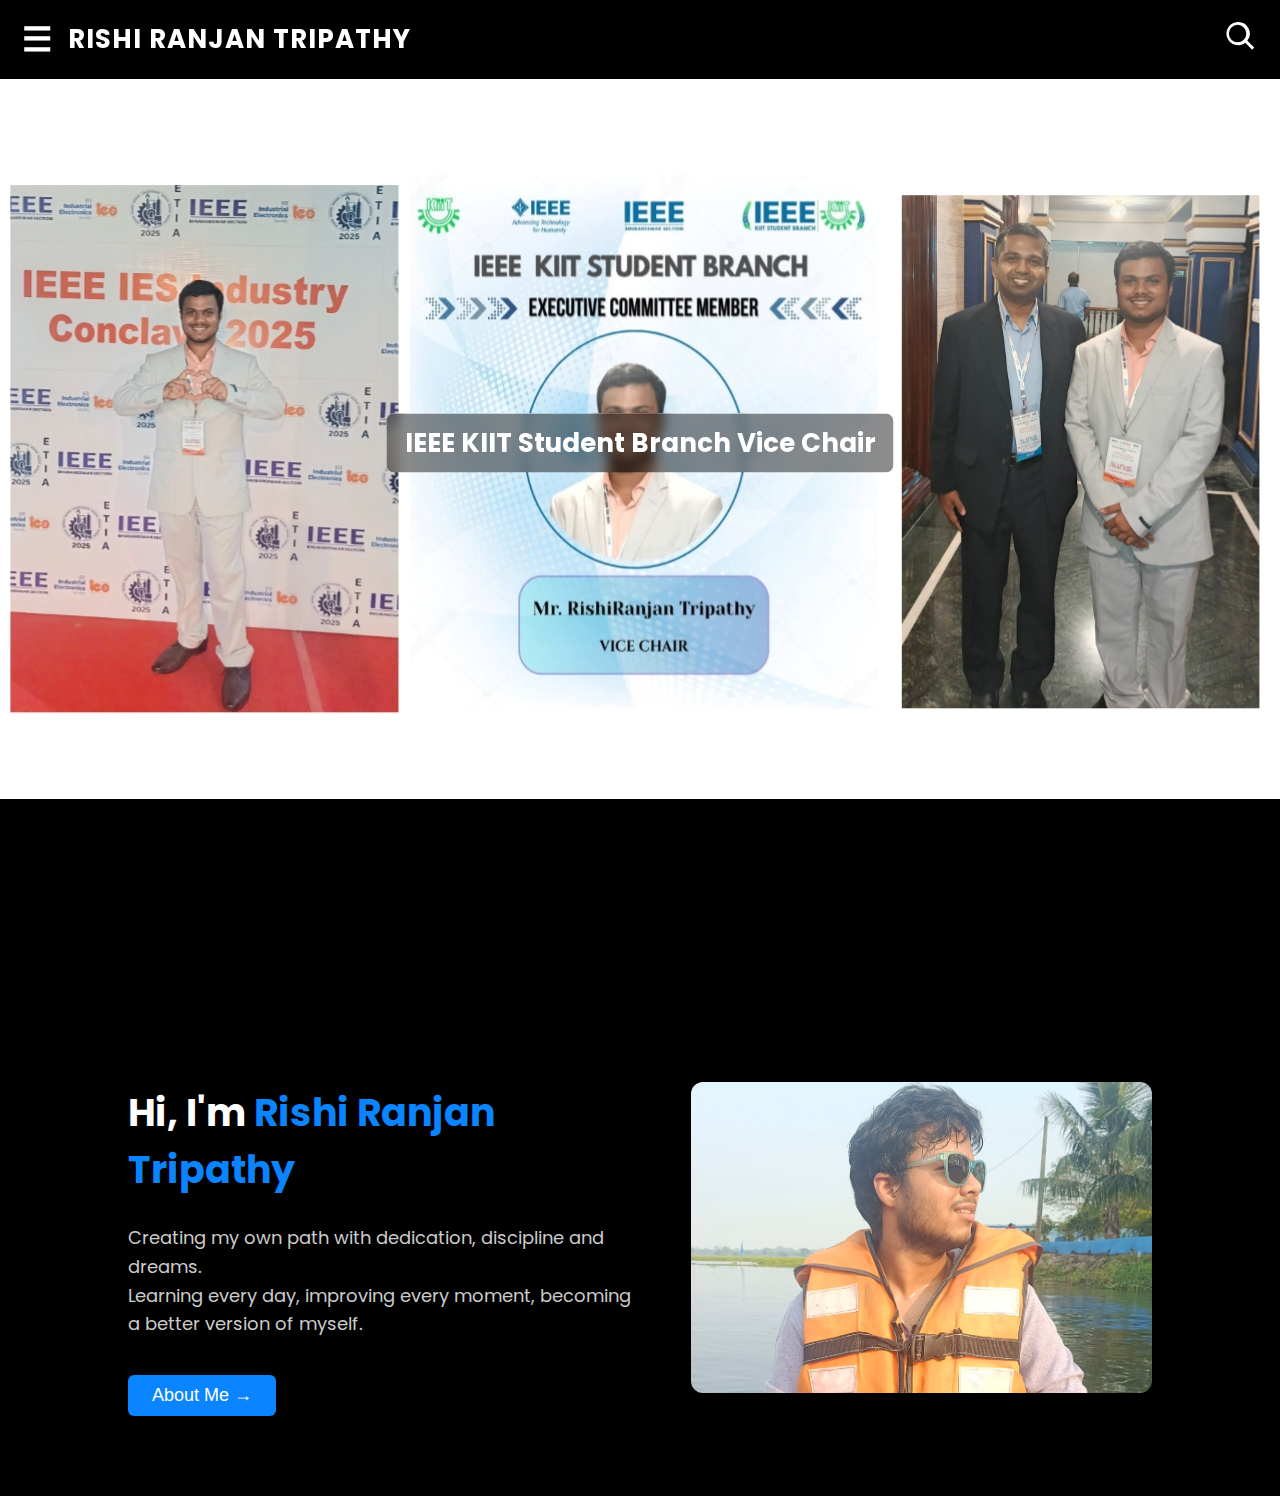
<file: index.html>
<!DOCTYPE html>
<html lang="en">
<head>
<meta charset="UTF-8" />
<meta name="viewport" content="width=device-width, initial-scale=1.0" />
<title>Rishi Ranjan Tripathy</title>

<link href="https://fonts.googleapis.com/css2?family=Poppins:wght@400;600;700&display=swap" rel="stylesheet" />

<style>
body {
  margin: 0;
  font-family: "Poppins", sans-serif;
  background-color: #000;
  color: #fff;
}

/* HEADER */
header {
  display: flex;
  align-items: center;
  justify-content: space-between;
  padding: 14px 22px;
  background-color: rgba(0, 0, 0, 0.55);
  backdrop-filter: blur(10px);
  position: sticky;
  top: 0;
  z-index: 20;
}

.left-section {
  display: flex;
  align-items: center;
  gap: 16px;
}

.menu-icon {
  font-size: 34px;
  cursor: pointer;
  font-weight: 700;
}

.title {
  font-size: 26px;
  font-weight: 700;
  letter-spacing: 1px;
}

.search-icon svg {
  width: 35px;
  height: 35px;
  cursor: pointer;
  transition: 0.2s;
}

.search-icon svg:hover {
  scale: 1.15;
}

/* SIDEBAR */
.sidebar {
  height: 100%;
  width: 0;
  position: fixed;
  top: 0;
  left: 0;
  background-color: #111;
  overflow-x: hidden;
  transition: 0.4s;
  padding-top: 60px;
  z-index: 50;
}

.sidebar a {
  display: flex;
  align-items: center;
  gap: 14px;
  padding: 14px 28px;
  text-decoration: none;
  font-size: 20px;
  color: #f2f2f2;
  font-weight: 500;
  transition: 0.25s;
}

.sidebar a:hover {
  background-color: #0a84ff;
  color: #fff;
}

.closebtn {
  position: absolute;
  top: 8px;
  right: 20px;
  font-size: 40px;
  font-weight: 700;
  cursor: pointer;
}

/* SLIDESHOW */
.slideshow-container {
  position: relative;
  width: 100%;
  height: 100vh;
  overflow: hidden;
}

.slide {
  display: none;
  position: relative;
}

.slide img {
  width: 100%;
  height: 100%;
  object-fit: contain;
  background-color: #000;
}

.caption {
  position: absolute;
  top: 50%;
  left: 50%;
  transform: translate(-50%, -50%);
  background: rgba(0, 0, 0, 0.45);
  padding: 10px 18px;
  border-radius: 8px;
  font-size: 26px;
  font-weight: 700;
  text-align: center;
  color: #fff;
  backdrop-filter: blur(6px);
}

/* INTRO SECTION */
.intro-section {
  display: flex;
  align-items: center;
  justify-content: space-between;
  padding: 80px 10%;
  background-color: #000;
}

.intro-content {
  width: 50%;
}

.intro-content h1 {
  font-size: 38px;
  font-weight: 700;
}

.intro-content p {
  font-size: 18px;
  line-height: 1.6;
  margin-top: 10px;
  color: #ccc;
}

.intro-content button {
  margin-top: 18px;
  padding: 10px 24px;
  background-color: #0a84ff;
  border: none;
  color: #fff;
  border-radius: 6px;
  font-size: 18px;
  cursor: pointer;
}

.intro-content button:hover {
  background-color: #0064d4;
}

.profile-img {
  width: 45%;
  border-radius: 12px;
  object-fit: cover;
}

/* MOBILE VIEW */
@media (max-width: 600px) {
  .intro-section {
    flex-direction: column;
    text-align: center;
  }
  .intro-content, .profile-img {
    width: 100%;
  }
  .slideshow-container {
    height: 65vh;
  }
  .caption {
    font-size: 18px;
    padding: 6px 12px;
  }
}
</style>

</head>
<body>

<!-- HEADER -->
<header>
  <div class="left-section">
    <div class="menu-icon" onclick="openSidebar()">☰</div>
    <div class="title">RISHI RANJAN TRIPATHY</div>
  </div>

  <div class="search-icon">
    <svg xmlns="http://www.w3.org/2000/svg" viewBox="0 0 24 24"><path fill="white" d="M10 2a8 8 0 105.293 14.293l4.707 4.707 1.414-1.414-4.707-4.707A8 8 0 0010 2zm0 2a6 6 0 110 12 6 6 0 010-12z"/></svg>
  </div>
</header>

<!-- SIDEBAR -->
<div id="sidebar" class="sidebar">
  <span class="closebtn" onclick="closeSidebar()">&times;</span>
  <a href="index.html">🏠 Home</a>
  <a href="about.html">👤 About</a>
  <a href="#">🎓 Education</a>
  <a href="#">🛠 Projects</a>
  <a href="#">🏆 Achievements</a>
  <a href="#">🖼 Gallery</a>
  <a href="#">💼 Career</a>
  <a href="#">📩 Contact</a>
</div>

<!-- SLIDESHOW -->
<div class="slideshow-container">

  <div class="slide">
    <a href="https://electrical.kiit.ac.in/rishi-ranjan-tripathy-has-been-selected-as-the-vice-chair-of-ieee-kiit-student-branch/" target="_blank">
      <img src="ieee.jpg">
    </a>
    <div class="caption">IEEE KIIT Student Branch Vice Chair</div>
  </div>

  <div class="slide">
    <a href="https://www.linkedin.com/posts/rishiranjan-tripathy-40315a290_lntecc-educationandtraining-activity-7268886771888502784-lIoM" target="_blank">
      <img src="lt.jpg">
    </a>
    <div class="caption">L&T EduTech Excellence Award</div>
  </div>

  <div class="slide">
    <a href="https://www.facebook.com/share/p/1AKJ2aRGVb/" target="_blank">
      <img src="nus.jpg">
    </a>
    <div class="caption">NUS Singapore Business Analytics</div>
  </div>

  <div class="slide">
    <a href="https://www.facebook.com/share/p/1AKJ2aRGVb/" target="_blank">
      <img src="nus-talk.jpg">
    </a>
    <div class="caption">Business Analytics Presentation</div>
  </div>

  <div class="slide">
    <a href="https://www.facebook.com/share/p/1BSDLSV3rv/" target="_blank">
      <img src="iot.jpg">
    </a>
    <div class="caption">IoT Based Power Measurement Project</div>
  </div>

</div>

<!-- INTRO SECTION -->
<section id="intro" class="intro-section">
  <div class="intro-content">
    <h1>Hi, I'm <span style="color:#0a84ff;">Rishi Ranjan Tripathy</span></h1>
    <p>Creating my own path with dedication, discipline and dreams.<br>Learning every day, improving every moment, becoming a better version of myself.</p>
    <button onclick="window.location.href='about.html'">About Me →</button>
  </div>
  <img src="rishi-profile.jpg" class="profile-img">
</section>

<script>
let slideIndex = 0;
showSlides();
function showSlides() {
  let slides = document.getElementsByClassName("slide");
  for (let i = 0; i < slides.length; i++) {slides[i].style.display = "none";}
  slideIndex++;
  if (slideIndex > slides.length) {slideIndex = 1}
  slides[slideIndex-1].style.display = "block";
  setTimeout(showSlides, 3000);
}

function openSidebar() { document.getElementById("sidebar").style.width = "260px"; }
function closeSidebar() { document.getElementById("sidebar").style.width = "0"; }
</script>

</body>
</html>
</file>
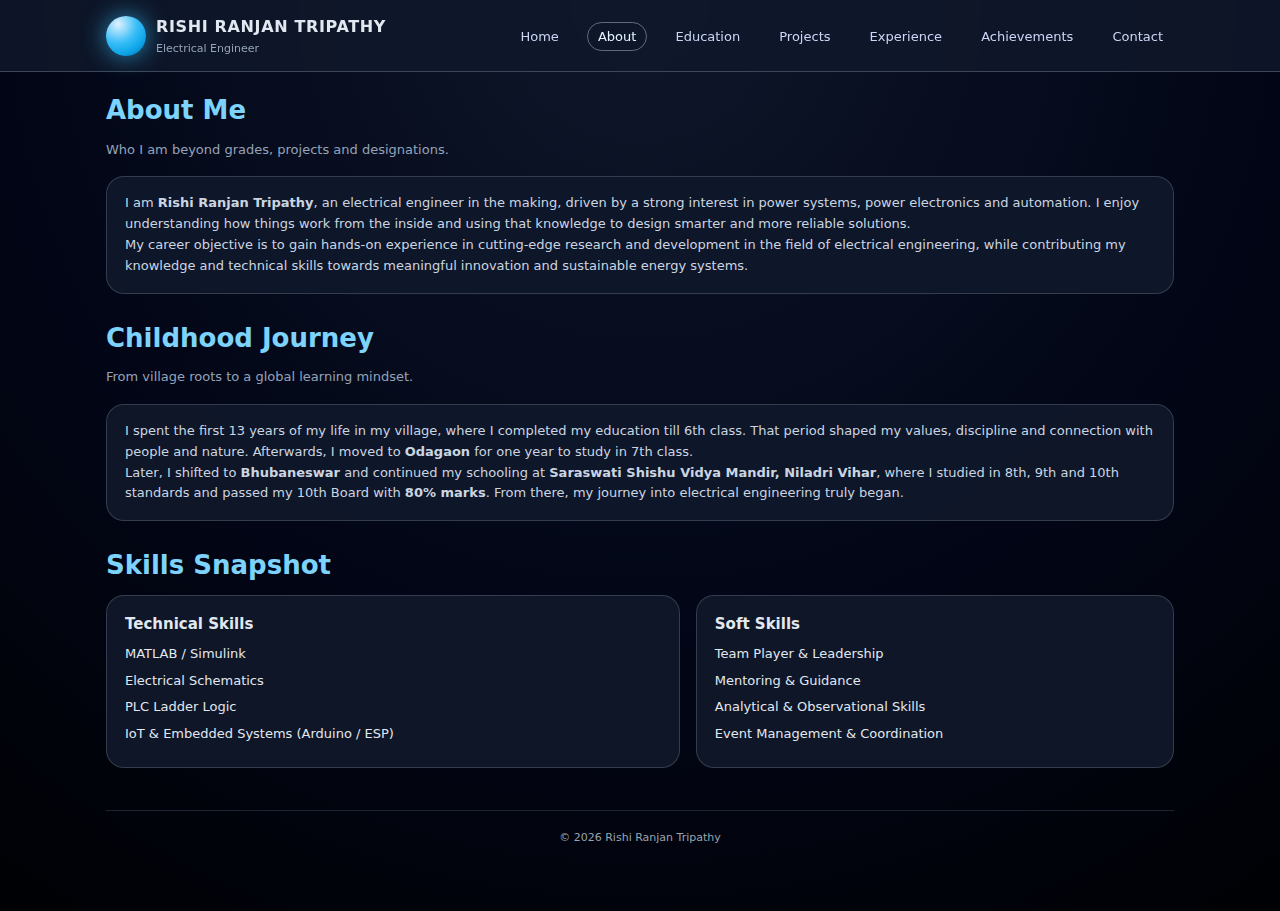
<file: about.html>
<!DOCTYPE html>
<html lang="en">
<head>
  <meta charset="UTF-8" />
  <title>About Me | Rishi Ranjan Tripathy</title>
  <link rel="stylesheet" href="styles.css" />
</head>
<body>
<header>
  <div class="navbar">
    <div class="brand">
      <div class="brand-logo"></div>
      <div class="brand-text">
        <h1>Rishi Ranjan Tripathy</h1>
        <span>Electrical Engineer</span>
      </div>
    </div>
    <nav>
      <a href="index.html">Home</a>
      <a href="about.html" class="active">About</a>
      <a href="education.html">Education</a>
      <a href="projects.html">Projects</a>
      <a href="experience.html">Experience</a>
      <a href="achievements.html">Achievements</a>
      <a href="contact.html">Contact</a>
    </nav>
  </div>
</header>

<div class="wrapper">
  <section>
    <h2 class="section-title">About Me</h2>
    <p class="section-subtitle">Who I am beyond grades, projects and designations.</p>

    <div class="card">
      <p>
        I am <strong>Rishi Ranjan Tripathy</strong>, an electrical engineer in the making, driven by a strong
        interest in power systems, power electronics and automation. I enjoy understanding how things
        work from the inside and using that knowledge to design smarter and more reliable solutions.
      </p>
      <p>
        My career objective is to gain hands-on experience in cutting-edge research and development in
        the field of electrical engineering, while contributing my knowledge and technical skills
        towards meaningful innovation and sustainable energy systems.
      </p>
    </div>
  </section>

  <section style="margin-top:24px;">
    <h2 class="section-title">Childhood Journey</h2>
    <p class="section-subtitle">From village roots to a global learning mindset.</p>

    <div class="card">
      <p>
        I spent the first 13 years of my life in my village, where I completed my education till 6th
        class. That period shaped my values, discipline and connection with people and nature.
        Afterwards, I moved to <strong>Odagaon</strong> for one year to study in 7th class.
      </p>
      <p>
        Later, I shifted to <strong>Bhubaneswar</strong> and continued my schooling at
        <strong>Saraswati Shishu Vidya Mandir, Niladri Vihar</strong>, where I studied in 8th, 9th and 10th
        standards and passed my 10th Board with <strong>80% marks</strong>. From there, my journey into
        electrical engineering truly began.
      </p>
    </div>
  </section>

  <section style="margin-top:24px;">
    <h2 class="section-title">Skills Snapshot</h2>
    <div class="grid-2">
      <div class="card">
        <h3>Technical Skills</h3>
        <ul class="list">
          <li>MATLAB / Simulink</li>
          <li>Electrical Schematics</li>
          <li>PLC Ladder Logic</li>
          <li>IoT & Embedded Systems (Arduino / ESP)</li>
        </ul>
      </div>
      <div class="card">
        <h3>Soft Skills</h3>
        <ul class="list">
          <li>Team Player & Leadership</li>
          <li>Mentoring & Guidance</li>
          <li>Analytical & Observational Skills</li>
          <li>Event Management & Coordination</li>
        </ul>
      </div>
    </div>
  </section>

  <footer>
    © <span id="year"></span> Rishi Ranjan Tripathy
  </footer>
</div>

<script>
  document.getElementById("year").textContent = new Date().getFullYear();
</script>
</body>
</html>
</file>
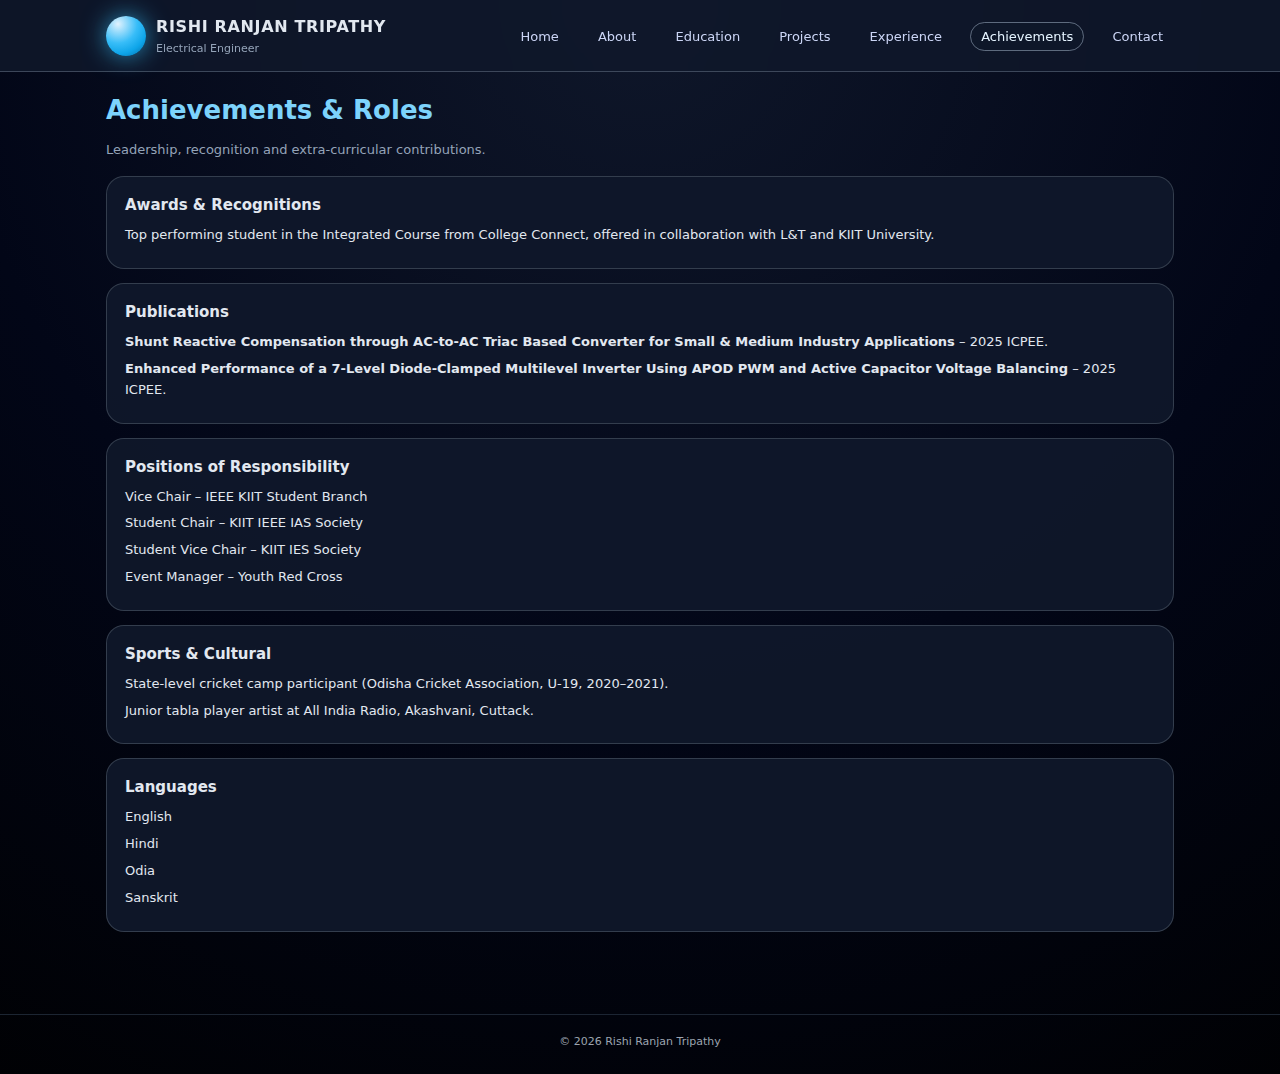
<file: achievements.html>
<!DOCTYPE html>
<html lang="en">
<head>
  <meta charset="UTF-8" />
  <title>Achievements | Rishi Ranjan Tripathy</title>
  <link rel="stylesheet" href="styles.css" />
</head>
<body>
<header>
  <div class="navbar">
    <div class="brand">
      <div class="brand-logo"></div>
      <div class="brand-text">
        <h1>Rishi Ranjan Tripathy</h1>
        <span>Electrical Engineer</span>
      </div>
    </div>
    <nav>
      <a href="index.html">Home</a>
      <a href="about.html">About</a>
      <a href="education.html">Education</a>
      <a href="projects.html">Projects</a>
      <a href="experience.html">Experience</a>
      <a href="achievements.html" class="active">Achievements</a>
      <a href="contact.html">Contact</a>
    </nav>
  </div>
</header>

<div class="wrapper">
  <section>
    <h2 class="section-title">Achievements & Roles</h2>
    <p class="section-subtitle">Leadership, recognition and extra-curricular contributions.</p>

    <div class="card">
      <h3>Awards & Recognitions</h3>
      <ul class="list">
        <li>Top performing student in the Integrated Course from College Connect, offered in collaboration with L&T and KIIT University.</li>
      </ul>
    </div>

    <div class="card">
      <h3>Publications</h3>
      <ul class="list">
        <li><strong>Shunt Reactive Compensation through AC-to-AC Triac Based Converter for Small & Medium Industry Applications</strong> – 2025 ICPEE.</li>
        <li><strong>Enhanced Performance of a 7-Level Diode-Clamped Multilevel Inverter Using APOD PWM and Active Capacitor Voltage Balancing</strong> – 2025 ICPEE.</li>
      </ul>
    </div>

    <div class="card">
      <h3>Positions of Responsibility</h3>
      <ul class="list">
        <li>Vice Chair – IEEE KIIT Student Branch</li>
        <li>Student Chair – KIIT IEEE IAS Society</li>
        <li>Student Vice Chair – KIIT IES Society</li>
        <li>Event Manager – Youth Red Cross</li>
      </ul>
    </div>

    <div class="card">
      <h3>Sports & Cultural</h3>
      <ul class="list">
        <li>State-level cricket camp participant (Odisha Cricket Association, U-19, 2020–2021).</li>
        <li>Junior tabla player artist at All India Radio, Akashvani, Cuttack.</li>
      </ul>
    </div>

    <div class="card">
      <h3>Languages</h3>
      <ul class="list">
        <li>English</li>
        <li>Hindi</li>
        <li>Odia</li>
        <li>Sanskrit</li>
      </ul>
    </div>
  </section>
</div>

<footer>
  © <span id="year"></span> Rishi Ranjan Tripathy
</footer>

<script>
  document.getElementById("year").textContent = new Date().getFullYear();
</script>
</body>
</html>
</file>
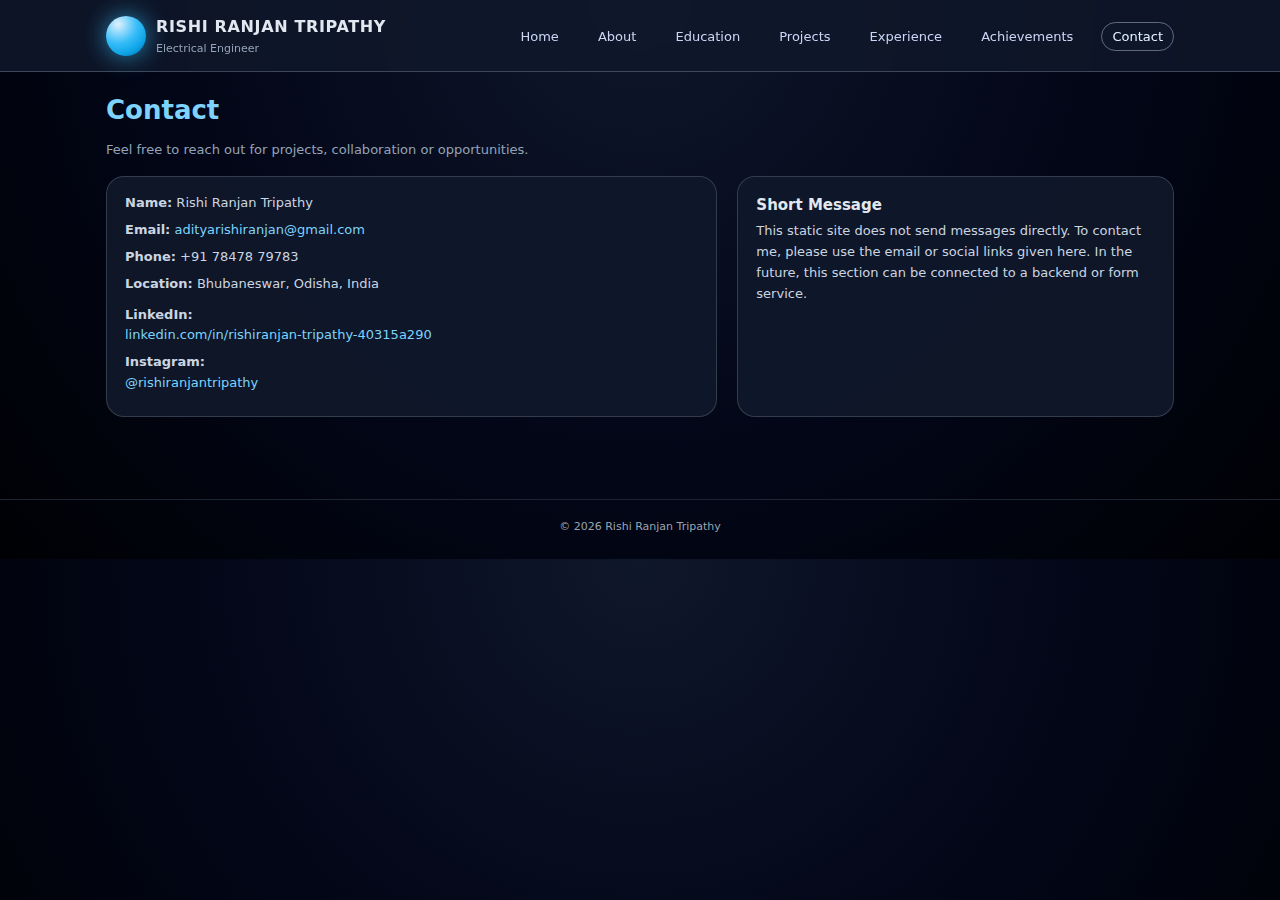
<file: contact.html>
<!DOCTYPE html>
<html lang="en">
<head>
  <meta charset="UTF-8" />
  <title>Contact | Rishi Ranjan Tripathy</title>
  <link rel="stylesheet" href="styles.css" />
</head>
<body>
<header>
  <div class="navbar">
    <div class="brand">
      <div class="brand-logo"></div>
      <div class="brand-text">
        <h1>Rishi Ranjan Tripathy</h1>
        <span>Electrical Engineer</span>
      </div>
    </div>
    <nav>
      <a href="index.html">Home</a>
      <a href="about.html">About</a>
      <a href="education.html">Education</a>
      <a href="projects.html">Projects</a>
      <a href="experience.html">Experience</a>
      <a href="achievements.html">Achievements</a>
      <a href="contact.html" class="active">Contact</a>
    </nav>
  </div>
</header>

<div class="wrapper">
  <section>
    <h2 class="section-title">Contact</h2>
    <p class="section-subtitle">Feel free to reach out for projects, collaboration or opportunities.</p>

    <div class="contact-row">
      <div class="card contact-info">
        <p><strong>Name:</strong> Rishi Ranjan Tripathy</p>
        <p><strong>Email:</strong> <a href="mailto:adityarishiranjan@gmail.com">adityarishiranjan@gmail.com</a></p>
        <p><strong>Phone:</strong> +91 78478 79783</p>
        <p><strong>Location:</strong> Bhubaneswar, Odisha, India</p>

        <p style="margin-top:10px;"><strong>LinkedIn:</strong><br />
          <a href="https://www.linkedin.com/in/rishiranjan-tripathy-40315a290" target="_blank">
            linkedin.com/in/rishiranjan-tripathy-40315a290
          </a>
        </p>

        <p><strong>Instagram:</strong><br />
          <a href="https://www.instagram.com/rishiranjantripathy" target="_blank">
            @rishiranjantripathy
          </a>
        </p>
      </div>

      <div class="card">
        <h3>Short Message</h3>
        <p>
          This static site does not send messages directly. To contact me, please use the email or
          social links given here. In the future, this section can be connected to a backend or form
          service.
        </p>
      </div>
    </div>
  </section>
</div>

<footer>
  © <span id="year"></span> Rishi Ranjan Tripathy
</footer>

<script>
  document.getElementById("year").textContent = new Date().getFullYear();
</script>
</body>
</html>
</file>
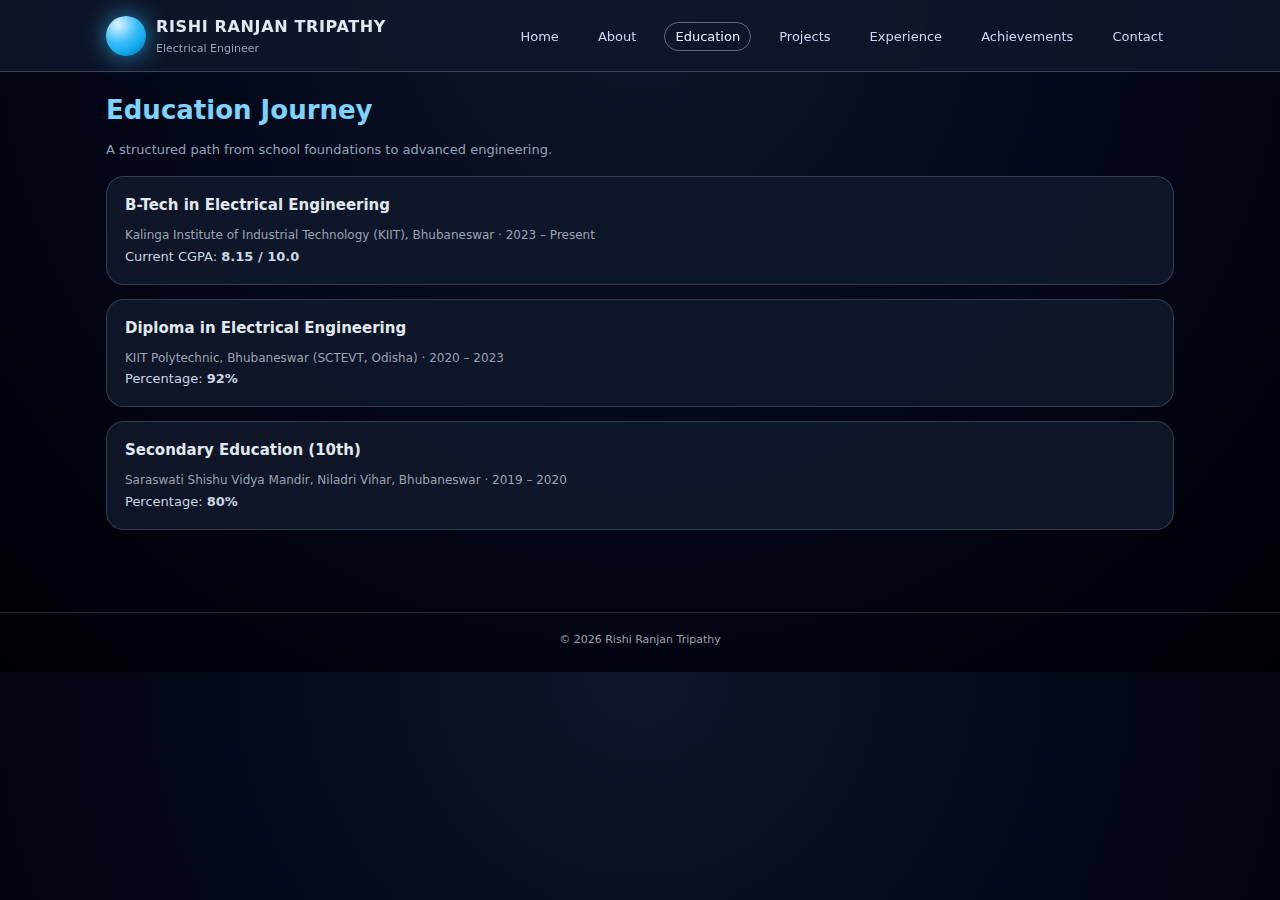
<file: education.html>
<!DOCTYPE html>
<html lang="en">
<head>
  <meta charset="UTF-8" />
  <title>Education | Rishi Ranjan Tripathy</title>
  <link rel="stylesheet" href="styles.css" />
</head>
<body>
<header>
  <div class="navbar">
    <div class="brand">
      <div class="brand-logo"></div>
      <div class="brand-text">
        <h1>Rishi Ranjan Tripathy</h1>
        <span>Electrical Engineer</span>
      </div>
    </div>
    <nav>
      <a href="index.html">Home</a>
      <a href="about.html">About</a>
      <a href="education.html" class="active">Education</a>
      <a href="projects.html">Projects</a>
      <a href="experience.html">Experience</a>
      <a href="achievements.html">Achievements</a>
      <a href="contact.html">Contact</a>
    </nav>
  </div>
</header>

<div class="wrapper">
  <section>
    <h2 class="section-title">Education Journey</h2>
    <p class="section-subtitle">A structured path from school foundations to advanced engineering.</p>

    <div class="card">
      <h3>B-Tech in Electrical Engineering</h3>
      <span>Kalinga Institute of Industrial Technology (KIIT), Bhubaneswar · 2023 – Present</span>
      <p>Current CGPA: <strong>8.15 / 10.0</strong></p>
    </div>

    <div class="card">
      <h3>Diploma in Electrical Engineering</h3>
      <span>KIIT Polytechnic, Bhubaneswar (SCTEVT, Odisha) · 2020 – 2023</span>
      <p>Percentage: <strong>92%</strong></p>
    </div>

    <div class="card">
      <h3>Secondary Education (10th)</h3>
      <span>Saraswati Shishu Vidya Mandir, Niladri Vihar, Bhubaneswar · 2019 – 2020</span>
      <p>Percentage: <strong>80%</strong></p>
    </div>
  </section>
</div>

<footer>
  © <span id="year"></span> Rishi Ranjan Tripathy
</footer>

<script>
  document.getElementById("year").textContent = new Date().getFullYear();
</script>
</body>
</html>
</file>
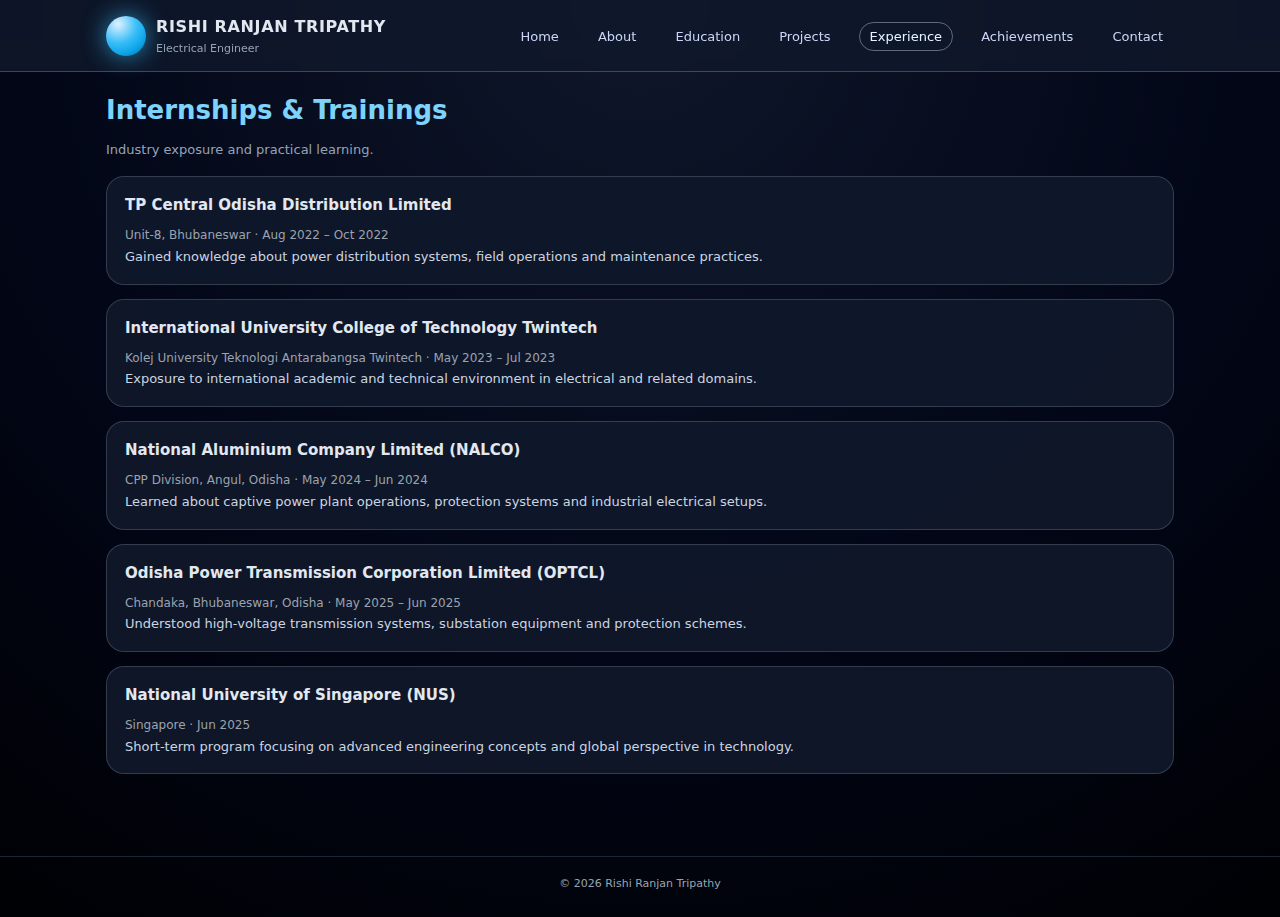
<file: experience.html>
<!DOCTYPE html>
<html lang="en">
<head>
  <meta charset="UTF-8" />
  <title>Experience | Rishi Ranjan Tripathy</title>
  <link rel="stylesheet" href="styles.css" />
</head>
<body>
<header>
  <div class="navbar">
    <div class="brand">
      <div class="brand-logo"></div>
      <div class="brand-text">
        <h1>Rishi Ranjan Tripathy</h1>
        <span>Electrical Engineer</span>
      </div>
    </div>
    <nav>
      <a href="index.html">Home</a>
      <a href="about.html">About</a>
      <a href="education.html">Education</a>
      <a href="projects.html">Projects</a>
      <a href="experience.html" class="active">Experience</a>
      <a href="achievements.html">Achievements</a>
      <a href="contact.html">Contact</a>
    </nav>
  </div>
</header>

<div class="wrapper">
  <section>
    <h2 class="section-title">Internships & Trainings</h2>
    <p class="section-subtitle">Industry exposure and practical learning.</p>

    <div class="card">
      <h3>TP Central Odisha Distribution Limited</h3>
      <span>Unit-8, Bhubaneswar · Aug 2022 – Oct 2022</span>
      <p>Gained knowledge about power distribution systems, field operations and maintenance practices.</p>
    </div>

    <div class="card">
      <h3>International University College of Technology Twintech</h3>
      <span>Kolej University Teknologi Antarabangsa Twintech · May 2023 – Jul 2023</span>
      <p>Exposure to international academic and technical environment in electrical and related domains.</p>
    </div>

    <div class="card">
      <h3>National Aluminium Company Limited (NALCO)</h3>
      <span>CPP Division, Angul, Odisha · May 2024 – Jun 2024</span>
      <p>Learned about captive power plant operations, protection systems and industrial electrical setups.</p>
    </div>

    <div class="card">
      <h3>Odisha Power Transmission Corporation Limited (OPTCL)</h3>
      <span>Chandaka, Bhubaneswar, Odisha · May 2025 – Jun 2025</span>
      <p>Understood high-voltage transmission systems, substation equipment and protection schemes.</p>
    </div>

    <div class="card">
      <h3>National University of Singapore (NUS)</h3>
      <span>Singapore · Jun 2025</span>
      <p>Short-term program focusing on advanced engineering concepts and global perspective in technology.</p>
    </div>
  </section>
</div>

<footer>
  © <span id="year"></span> Rishi Ranjan Tripathy
</footer>

<script>
  document.getElementById("year").textContent = new Date().getFullYear();
</script>
</body>
</html>
</file>
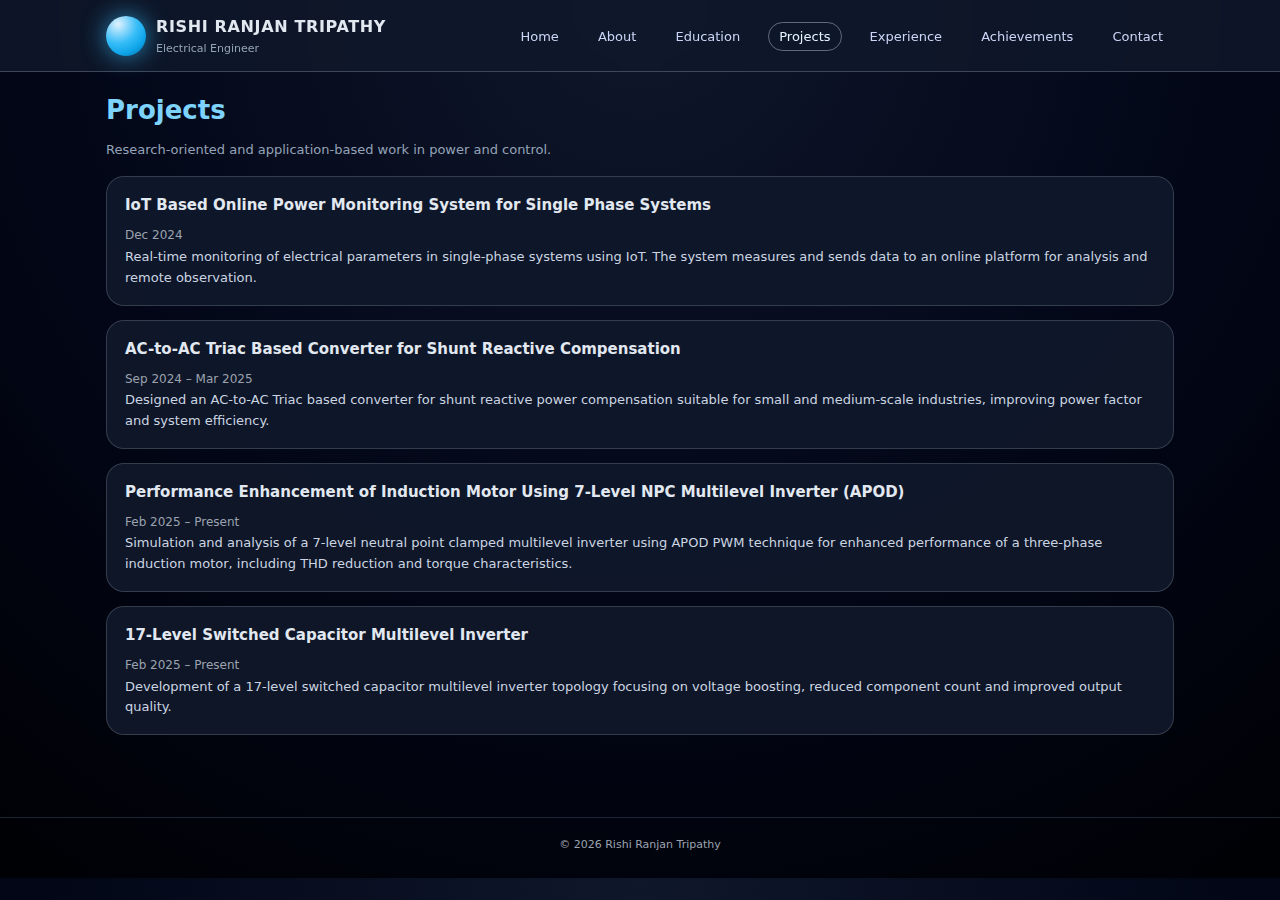
<file: projects.html>
<!DOCTYPE html>
<html lang="en">
<head>
  <meta charset="UTF-8" />
  <title>Projects | Rishi Ranjan Tripathy</title>
  <link rel="stylesheet" href="styles.css" />
</head>
<body>
<header>
  <div class="navbar">
    <div class="brand">
      <div class="brand-logo"></div>
      <div class="brand-text">
        <h1>Rishi Ranjan Tripathy</h1>
        <span>Electrical Engineer</span>
      </div>
    </div>
    <nav>
      <a href="index.html">Home</a>
      <a href="about.html">About</a>
      <a href="education.html">Education</a>
      <a href="projects.html" class="active">Projects</a>
      <a href="experience.html">Experience</a>
      <a href="achievements.html">Achievements</a>
      <a href="contact.html">Contact</a>
    </nav>
  </div>
</header>

<div class="wrapper">
  <section>
    <h2 class="section-title">Projects</h2>
    <p class="section-subtitle">Research-oriented and application-based work in power and control.</p>

    <div class="card">
      <h3>IoT Based Online Power Monitoring System for Single Phase Systems</h3>
      <span>Dec 2024</span>
      <p>
        Real-time monitoring of electrical parameters in single-phase systems using IoT. The system
        measures and sends data to an online platform for analysis and remote observation.
      </p>
    </div>

    <div class="card">
      <h3>AC-to-AC Triac Based Converter for Shunt Reactive Compensation</h3>
      <span>Sep 2024 – Mar 2025</span>
      <p>
        Designed an AC-to-AC Triac based converter for shunt reactive power compensation suitable for
        small and medium-scale industries, improving power factor and system efficiency.
      </p>
    </div>

    <div class="card">
      <h3>Performance Enhancement of Induction Motor Using 7-Level NPC Multilevel Inverter (APOD)</h3>
      <span>Feb 2025 – Present</span>
      <p>
        Simulation and analysis of a 7-level neutral point clamped multilevel inverter using APOD PWM
        technique for enhanced performance of a three-phase induction motor, including THD reduction
        and torque characteristics.
      </p>
    </div>

    <div class="card">
      <h3>17-Level Switched Capacitor Multilevel Inverter</h3>
      <span>Feb 2025 – Present</span>
      <p>
        Development of a 17-level switched capacitor multilevel inverter topology focusing on voltage
        boosting, reduced component count and improved output quality.
      </p>
    </div>
  </section>
</div>

<footer>
  © <span id="year"></span> Rishi Ranjan Tripathy
</footer>

<script>
  document.getElementById("year").textContent = new Date().getFullYear();
</script>
</body>
</html>
</file>
<file: styles.css>
/* Global styles */
* {
  margin: 0;
  padding: 0;
  box-sizing: border-box;
}

body {
  font-family: system-ui, -apple-system, BlinkMacSystemFont, "Segoe UI", sans-serif;
  background: radial-gradient(circle at top, #0f172a, #020617 55%, #000 110%);
  color: #e2e8f0;
  line-height: 1.6;
}

/* Layout */
.wrapper {
  max-width: 1100px;
  margin: 0 auto;
  padding: 90px 16px 40px;
}

/* Header / nav */
header {
  position: fixed;
  top: 0;
  width: 100%;
  z-index: 10;
  background: rgba(15, 23, 42, 0.85);
  backdrop-filter: blur(14px);
  border-bottom: 1px solid rgba(148, 163, 184, 0.35);
}

.navbar {
  max-width: 1100px;
  margin: 0 auto;
  padding: 14px 16px;
  display: flex;
  align-items: center;
  justify-content: space-between;
  gap: 14px;
}

.brand {
  display: flex;
  align-items: center;
  gap: 10px;
}

.brand-logo {
  width: 40px;
  height: 40px;
  border-radius: 999px;
  background: radial-gradient(circle at 30% 20%, #e0f2fe, #38bdf8 45%, #0ea5e9 70%, #0369a1 100%);
  box-shadow: 0 0 25px rgba(56, 189, 248, 0.7);
}

.brand-text {
  display: flex;
  flex-direction: column;
}

.brand-text h1 {
  font-size: 16px;
  letter-spacing: 0.04em;
  text-transform: uppercase;
}

.brand-text span {
  font-size: 11px;
  color: #94a3b8;
}

nav a {
  color: #cbd5f5;
  text-decoration: none;
  margin-left: 12px;
  font-size: 13px;
  padding: 6px 10px;
  border-radius: 999px;
  border: 1px solid transparent;
  transition: 0.18s ease-out;
}

nav a:hover,
nav a.active {
  border-color: rgba(148, 163, 184, 0.6);
  background: rgba(15, 23, 42, 0.95);
  color: #e5f4ff;
}

/* Hero */
.hero {
  display: grid;
  grid-template-columns: minmax(0, 1.5fr) minmax(0, 1fr);
  gap: 30px;
  align-items: center;
}

.hero-text h2 {
  font-size: clamp(28px, 4vw, 34px);
  margin-bottom: 12px;
}

.hero-text h2 span {
  background: linear-gradient(to right, #e0f2fe, #7dd3fc);
  -webkit-background-clip: text;
  color: transparent;
}

.hero-text p {
  font-size: 14px;
  color: #cbd5e1;
  max-width: 600px;
}

.hero-badges {
  display: flex;
  flex-wrap: wrap;
  gap: 8px;
  margin-top: 14px;
  margin-bottom: 18px;
}

.badge {
  font-size: 11px;
  padding: 4px 10px;
  border-radius: 999px;
  border: 1px solid rgba(148, 163, 184, 0.6);
  background: rgba(15, 23, 42, 0.95);
}

.badge-accent {
  border-color: rgba(56, 189, 248, 0.9);
  background: rgba(8, 47, 73, 0.9);
}

.hero-buttons {
  display: flex;
  flex-wrap: wrap;
  gap: 10px;
}

.btn {
  border-radius: 999px;
  border: 1px solid rgba(148, 163, 184, 0.6);
  padding: 9px 18px;
  font-size: 13px;
  background: rgba(15, 23, 42, 0.95);
  color: #e5f4ff;
  text-decoration: none;
  display: inline-flex;
  align-items: center;
  gap: 6px;
  cursor: pointer;
  transition: 0.18s ease-out;
}

.btn:hover {
  transform: translateY(-1px);
  box-shadow: 0 10px 26px rgba(15, 23, 42, 0.8);
}

.btn-primary {
  background: linear-gradient(to right, #38bdf8, #0ea5e9);
  border-color: transparent;
  color: #0b1120;
  box-shadow: 0 18px 40px rgba(56, 189, 248, 0.6);
}

/* Hero photo card */
.hero-photo {
  display: flex;
  justify-content: center;
}

.photo-card {
  background: radial-gradient(circle at top left, rgba(56, 189, 248, 0.18), transparent 55%), #020617;
  border-radius: 24px;
  padding: 14px 14px 18px;
  border: 1px solid rgba(148, 163, 184, 0.45);
  box-shadow: 0 20px 55px rgba(15, 23, 42, 0.9);
  text-align: center;
}

.photo-card img {
  width: 230px;
  border-radius: 20px;
  display: block;
  margin: 0 auto 10px;
}

.photo-card h3 {
  font-size: 15px;
}

.photo-card span {
  font-size: 12px;
  color: #94a3b8;
}

/* Sections on inner pages */
.section-title {
  font-size: 26px;
  margin-bottom: 8px;
  color: #7dd3fc;
}

.section-subtitle {
  font-size: 13px;
  color: #94a3b8;
  margin-bottom: 16px;
}

.card {
  background: rgba(15, 23, 42, 0.96);
  border-radius: 18px;
  border: 1px solid rgba(55, 65, 81, 0.9);
  padding: 16px 18px;
  margin-bottom: 14px;
}

.card h3 {
  font-size: 15px;
  margin-bottom: 4px;
}

.card span {
  font-size: 12px;
  color: #9ca3af;
}

.card p {
  font-size: 13px;
  color: #cbd5e1;
}

/* Lists */
.list {
  list-style: none;
  margin-top: 8px;
}

.list li {
  margin-bottom: 6px;
  font-size: 13px;
}

/* Two-column grid (for education/experience) */
.grid-2 {
  display: grid;
  grid-template-columns: minmax(0, 1.2fr) minmax(0, 1fr);
  gap: 16px;
}

/* Footer */
footer {
  margin-top: 28px;
  padding: 18px 16px 24px;
  border-top: 1px solid rgba(31, 41, 55, 0.9);
  font-size: 11px;
  color: #9ca3af;
  text-align: center;
}

/* Contact */
.contact-row {
  display: grid;
  grid-template-columns: minmax(0, 1.4fr) minmax(0, 1fr);
  gap: 20px;
}

.contact-info p {
  font-size: 13px;
  margin-bottom: 6px;
}

.contact-info a {
  color: #7dd3fc;
  text-decoration: none;
}

.contact-info a:hover {
  text-decoration: underline;
}

/* Responsive */
@media (max-width: 900px) {
  .hero,
  .grid-2,
  .contact-row {
    grid-template-columns: 1fr;
  }

  nav {
    display: flex;
    flex-wrap: wrap;
    justify-content: flex-end;
  }

  nav a {
    margin: 4px 4px;
  }
}

@media (max-width: 640px) {
  .wrapper {
    padding-top: 90px;
  }

  .hero {
    gap: 18px;
  }

  .photo-card img {
    width: 200px;
  }
}
</file>
